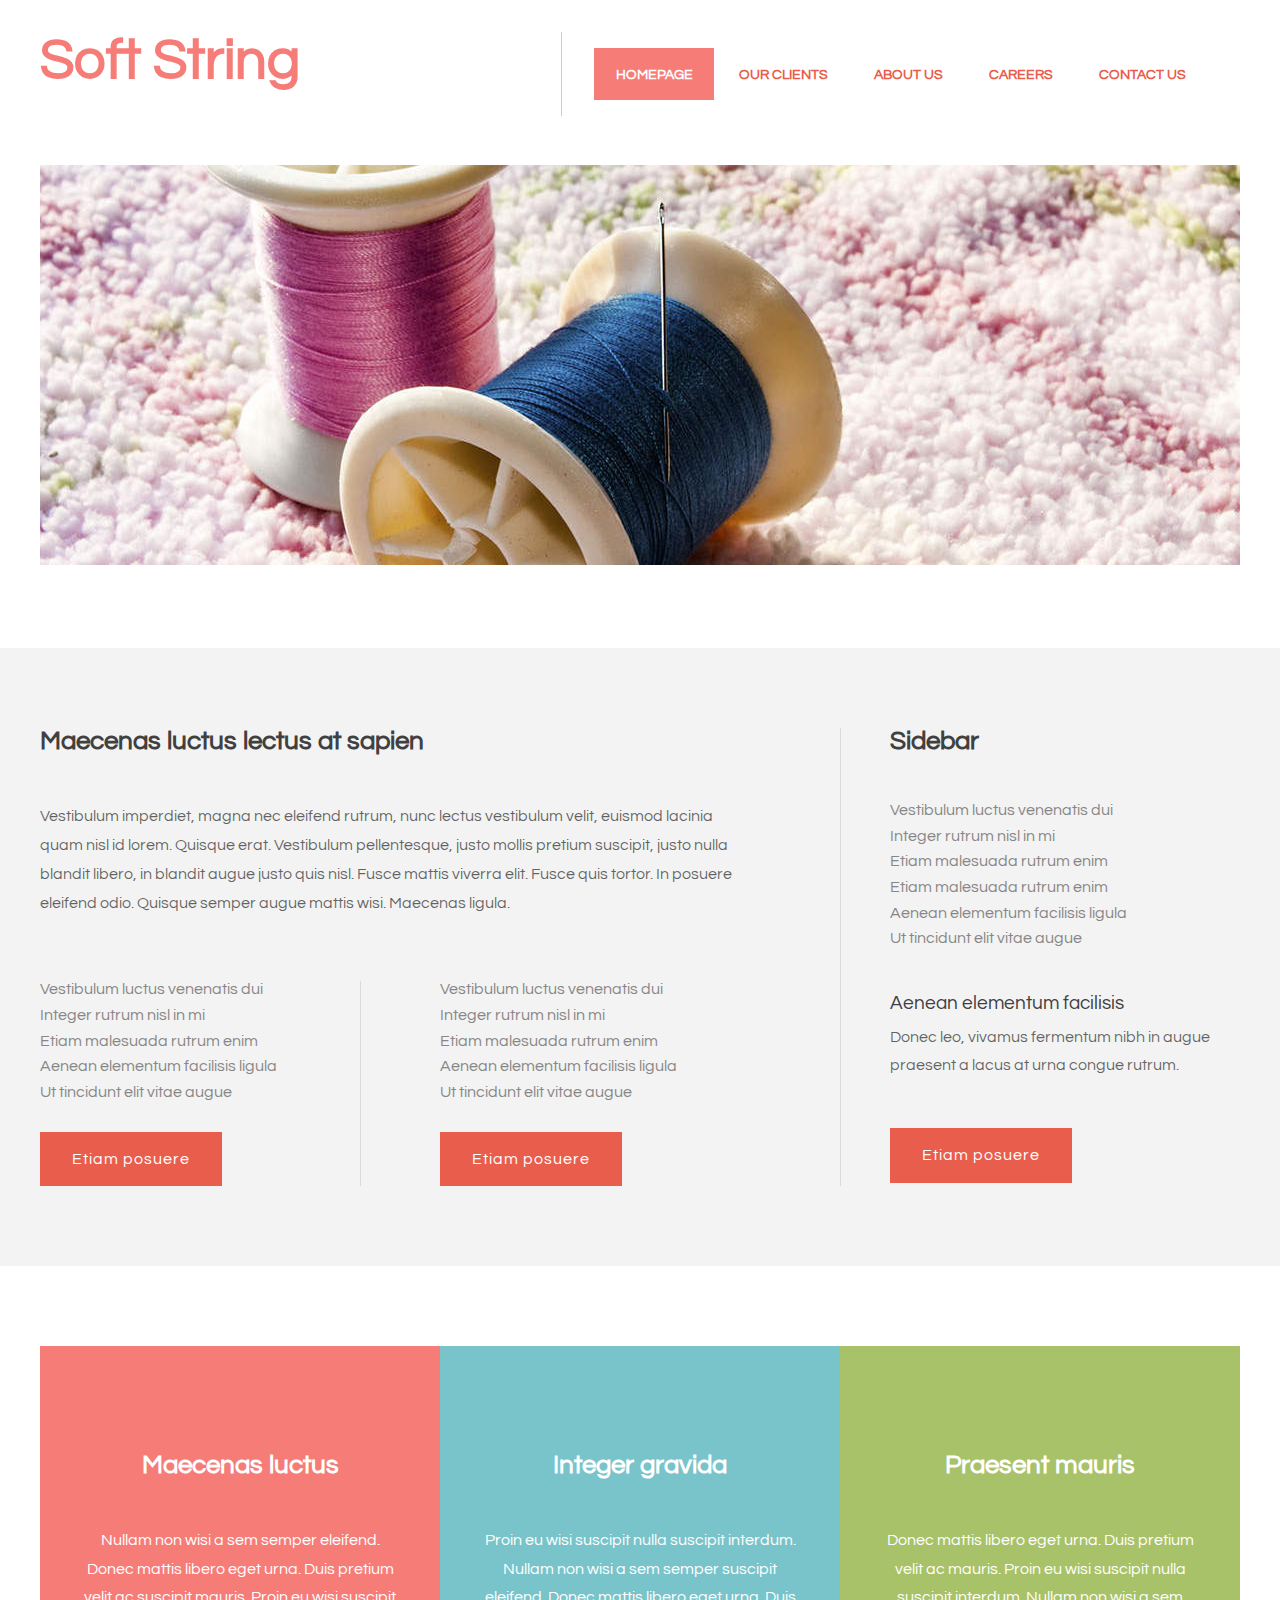
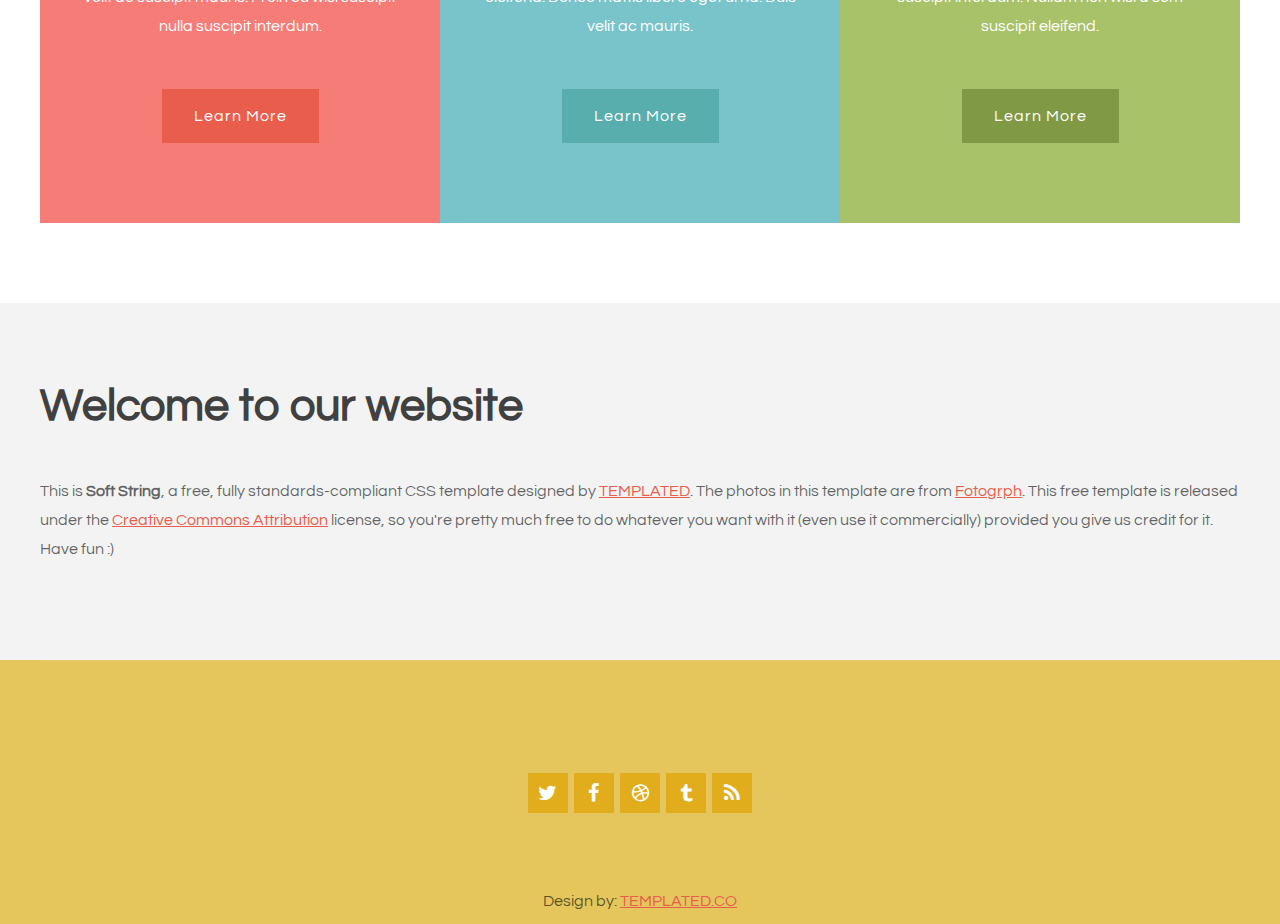
<file: static/css/index.html>
<!DOCTYPE html PUBLIC "-//W3C//DTD XHTML 1.0 Strict//EN" "http://www.w3.org/TR/xhtml1/DTD/xhtml1-strict.dtd">
<!--
Design by TEMPLATED
http://templated.co
Released for free under the Creative Commons Attribution License

Name       : Soft String 
Description: A two-column, fixed-width design with dark color scheme.
Version    : 1.0
Released   : 20140101

--><html xmlns="http://www.w3.org/1999/xhtml"><head><meta http-equiv="Content-Type" content="text/html; charset=utf-8"><title></title><meta name="keywords" content=""><meta name="robots" content="index, follow, max-image-preview:large, max-snippet:-1, max-video-preview:-1"><meta name="description" content=""><link href="http://fonts.googleapis.com/css?family=Source+Sans+Pro:200,300,400,600,700,900%7CQuicksand:400,700%7CQuestrial" rel="stylesheet"><link href="default.css" rel="stylesheet" type="text/css" media="all"><link href="fonts.css" rel="stylesheet" type="text/css" media="all"><!--[if IE 6]><link href="default_ie6.css" rel="stylesheet" type="text/css" /><![endif]--></head><body>
<div id="header-wrapper">
	<div id="header" class="container">
		<div id="logo">
			<h1><a href="#">Soft String</a></h1>
		</div>
		<div id="menu">
			<ul><li class="current_page_item"><a href="#" accesskey="1" title="">Homepage</a></li>
				<li><a href="#" accesskey="2" title="">Our Clients</a></li>
				<li><a href="#" accesskey="3" title="">About Us</a></li>
				<li><a href="#" accesskey="4" title="">Careers</a></li>
				<li><a href="#" accesskey="5" title="">Contact Us</a></li>
			</ul></div>
	</div>
	<div id="banner" class="container"><img src="images/banner.jpg" width="1200" height="400" alt=""></div>
</div>
<div id="page-wrapper">
	<div id="page" class="container">
		<div id="content">
			<div class="title">
				<h2>Maecenas luctus lectus at sapien</h2>
			</div>
			<p>Vestibulum imperdiet, magna nec eleifend rutrum, nunc lectus vestibulum velit, euismod lacinia quam nisl id lorem. Quisque erat. Vestibulum pellentesque, justo mollis pretium suscipit, justo nulla blandit libero, in blandit augue justo quis nisl. Fusce mattis viverra elit. Fusce quis tortor. In posuere eleifend odio. Quisque semper augue mattis wisi. Maecenas ligula.</p>
			<div id="two-column">
				<div class="box1">
					<ul class="default"><li><a href="#">Vestibulum luctus venenatis dui</a></li>
						<li><a href="#">Integer rutrum nisl in mi</a></li>
						<li><a href="#">Etiam malesuada rutrum enim</a></li>
						<li><a href="#">Aenean elementum facilisis ligula</a></li>
						<li><a href="#">Ut tincidunt elit vitae augue</a></li>
					</ul><a href="#" class="button button-small">Etiam posuere</a>
				</div>
				<div class="box2">
					<ul class="default"><li><a href="#">Vestibulum luctus venenatis dui</a></li>
						<li><a href="#">Integer rutrum nisl in mi</a></li>
						<li><a href="#">Etiam malesuada rutrum enim</a></li>
						<li><a href="#">Aenean elementum facilisis ligula</a></li>
						<li><a href="#">Ut tincidunt elit vitae augue</a></li>
					</ul><a href="#" class="button button-small">Etiam posuere</a>
				</div>
			</div>
			
		</div>
		<div id="sidebar">
			<div class="title">
				<h2>Sidebar</h2>
			</div>
			<ul class="default"><li><a href="#">Vestibulum luctus venenatis dui</a></li>
				<li><a href="#">Integer rutrum nisl in mi</a></li>
				<li><a href="#">Etiam malesuada rutrum enim</a></li>
				<li><a href="#">Etiam malesuada rutrum enim</a></li>
				<li><a href="#">Aenean elementum facilisis ligula</a></li>
				<li><a href="#">Ut tincidunt elit vitae augue</a></li>
			</ul><div class="section">
				<h3>Aenean elementum facilisis</h3>
				<p>Donec leo, vivamus fermentum nibh in augue praesent a lacus at urna congue rutrum.</p>
				<a href="#" class="button button-small">Etiam posuere</a>
			</div>
		</div>
	</div>
</div>
<div class="wrapper">
	<div id="three-column" class="container">
		<div id="tbox1">
			<div class="title">
				<h2>Maecenas luctus</h2>
			</div>
			<p>Nullam non wisi a sem semper eleifend. Donec mattis libero eget urna. Duis pretium velit ac suscipit mauris. Proin eu wisi suscipit nulla suscipit interdum.</p>
			<a href="#" class="button">Learn More</a> </div>
		<div id="tbox2">
			<div class="title">
				<h2>Integer gravida</h2>
			</div>
			<p>Proin eu wisi suscipit nulla suscipit interdum. Nullam non wisi a sem semper suscipit eleifend. Donec mattis libero eget urna. Duis  velit ac mauris.</p>
			<a href="#" class="button">Learn More</a> </div>
		<div id="tbox3">
			<div class="title">
				<h2>Praesent mauris</h2>
			</div>
			<p>Donec mattis libero eget urna. Duis pretium velit ac mauris. Proin eu wisi suscipit nulla suscipit interdum. Nullam non wisi a sem suscipit  eleifend.</p>
			<a href="#" class="button">Learn More</a> </div>
	</div>
	
</div>
<div id="wrapper2">
	<div class="container">
		<div class="title">
			<h2>Welcome to our website</h2>
		</div>
		<p>This is <strong>Soft String</strong>, a free, fully standards-compliant CSS template designed by <a href="http://templated.co" rel="nofollow">TEMPLATED</a>. The photos in this template are from <a href="http://fotogrph.com/"> Fotogrph</a>. This free template is released under the <a href="http://templated.co/license">Creative Commons Attribution</a> license, so you're pretty much free to do whatever you want with it (even use it commercially) provided you give us credit for it. Have fun :) </p>
	</div>
</div>
<div id="copyright" class="container">
		<ul class="contact"><li><a href="#" class="icon icon-twitter"><span>Twitter</span></a></li>
			<li><a href="#" class="icon icon-facebook"><span></span></a></li>
			<li><a href="#" class="icon icon-dribbble"><span>Pinterest</span></a></li>
			<li><a href="#" class="icon icon-tumblr"><span>Google+</span></a></li>
			<li><a href="#" class="icon icon-rss"><span>Pinterest</span></a></li>
		</ul></div>
<div class="copyright">
	Design by: <a href="https://templated.co/">TEMPLATED.CO</a>
</div>
</body></html>
</file>
<file: static/css/default.css>
html, body
	{
		height: 100%;
	}
	
	body
	{
		margin: 0px;
		padding: 0px;
		background: #E4C65D;
		font-family: 'Questrial', sans-serif;
		font-size: 12pt;
		color: rgba(0,0,0,.6);
	}
	
	
	h1, h2, h3
	{
		margin: 0;
		padding: 0;
		color: #404040;
	}
	
	p, ol, ul
	{
		margin-top: 0;
	}
	
	ol, ul
	{
		padding: 0;
		list-style: none;
	}
	
	p
	{
		line-height: 180%;
	}
	
	strong
	{
	}
	
	a
	{
		color: #E85D4B;
	}
	
	a:hover
	{
		text-decoration: none;
	}
	

	.container
	{
		margin: 0px auto;
		width: 1200px;
	}
	

/*********************************************************************************/
/* Form Style                                                                    */
/*********************************************************************************/

		form
		{
		}
		
			form label
			{
				display: block;
				text-align: left;
				margin-bottom: 0.5em;
			}
			
			form .submit
			{
				margin-top: 2em;
				line-height: 1.5em;
				font-size: 1.3em;
			}
		
			form input.text,
			form select,
			form textarea
			{
				position: relative;
				-webkit-appearance: none;
				display: block;
				border: 0;
				background: #fff;
				background: rgba(255,255,255,0.75);
				width: 100%;
				border-radius: 0.50em;
				margin: 1em 0em;
				padding: 1.50em 1em;
				box-shadow: inset 0 0.1em 0.1em 0 rgba(0,0,0,0.05);
				border: solid 1px rgba(0,0,0,0.15);
				-moz-transition: all 0.35s ease-in-out;
				-webkit-transition: all 0.35s ease-in-out;
				-o-transition: all 0.35s ease-in-out;
				-ms-transition: all 0.35s ease-in-out;
				transition: all 0.35s ease-in-out;
				font-size: 1em;
				outline: none;
			}

				form input.text:hover,
				form select:hover,
				form textarea:hover
				{
				}

				form input.text:focus,
				form select:focus,
				form textarea:focus
				{
					box-shadow: 0 0 2px 1px #E0E0E0;
					background: #fff;
				}
				
				form textarea
				{
					min-height: 12em;
				}

				form .formerize-placeholder
				{
					color: #555 !important;
				}

				form ::-webkit-input-placeholder
				{
					color: #555 !important;
				}

				form :-moz-placeholder
				{
					color: #555 !important;
				}

				form ::-moz-placeholder
				{
					color: #555 !important;
				}

				form :-ms-input-placeholder
				{
					color: #555 !important;
				}

				form ::-moz-focus-inner
				{
					border: 0;
				}


/*********************************************************************************/
/* Image Style                                                                   */
/*********************************************************************************/

	.image
	{
		display: inline-block;
		border: 1px solid rgba(0,0,0,.1);
	}
	
	.image img
	{
		display: block;
		width: 100%;
	}
	
	.image-full
	{
		display: block;
		width: 100%;
		margin: 0 0 3em 0;
	}
	
	.image-left
	{
		float: left;
		margin: 0 2em 2em 0;
	}
	
	.image-centered
	{
		display: block;
		margin: 0 0 2em 0;
	}
	
	.image-centered img
	{
		margin: 0 auto;
		width: auto;
	}

/*********************************************************************************/
/* List Styles                                                                   */
/*********************************************************************************/

	ul.style1
	{
	}


/*********************************************************************************/
/* Social Icon Styles                                                            */
/*********************************************************************************/

	ul.contact
	{
		margin: 0;
		padding: 2em 0em 0em 0em;
		list-style: none;
	}
	
	ul.contact li
	{
		display: inline-block;
		padding: 0em 0.10em;
		font-size: 1em;
	}
	
	ul.contact li span
	{
		display: none;
		margin: 0;
		padding: 0;
	}
	
	ul.contact li a
	{
		color: #FFF;
	}
	
	ul.contact li a:before
	{
		display: inline-block;
		background: #E2AD1C;
		width: 40px;
		height: 40px;
		line-height: 40px;
		text-align: center;
		color: #FFFFFF;
	}
	

/*********************************************************************************/
/* Button Style                                                                  */
/*********************************************************************************/

	.button
	{
		display: inline-block;
		margin-top: 2em;
		padding: 0.8em 2em;
		background: #E85D4B;
		line-height: 1.8em;
		letter-spacing: 1px;
		text-decoration: none;
		font-size: 1em;
		color: #FFF;
	}
	
	.button:before
	{
		display: inline-block;
		background: #8DCB89;
		margin-right: 1em;
		width: 40px;
		height: 40px;
		line-height: 40px;
		border-radius: 20px;
		text-align: center;
		color: #272925;
	}
	
	.button-small
	{
	}
		
/*********************************************************************************/
/* Heading Titles                                                                */
/*********************************************************************************/

	.title
	{
		margin-bottom: 3em;
	}
	
	.title h2
	{
		font-size: 2.8em;
	}
	
	.title .byline
	{
		font-size: 1.1em;
		color: #6F6F6F;
	}

/*********************************************************************************/
/* Header                                                                        */
/*********************************************************************************/

	#header-wrapper
	{
		overflow: hidden;
		padding: 2em 0em;
		background: #FFF;
	}

	#header
	{
		position: relative;
	}

/*********************************************************************************/
/* Logo                                                                          */
/*********************************************************************************/

	#logo
	{
	}
	
	#logo h1
	{
		display: inline-block;
		margin-bottom: 0.20em;
		font-size: 3.5em;
	}
	
	#logo a
	{
		text-decoration: none;
		color: #F67C78;
	}
	
	#logo span
	{
		padding-right: 0.5em;
		text-transform: uppercase;
		font-size: 0.90em;
		color: #F67C78;
}

	#logo span a
	{
		color: #F67C78;
	}
	
	

/*********************************************************************************/
/* Menu                                                                          */
/*********************************************************************************/

	#menu
	{
		position: absolute;
		right: 0;
		top: 0;
		border-left: 1px solid rgba(0,0,0,.2);
	}
	
	#menu ul
	{
		display: inline-block;
		padding: 1em 2em 0em 2em;
		text-align: center;
	}
	
	#menu li
	{
		display: inline-block;
	}
	
	#menu li a, #menu li span
	{
		display: inline-block;
		padding: 1.3em 1.5em;
		text-decoration: none;
		font-size: 0.90em;
		font-weight: 600;
		text-transform: uppercase;
		outline: 0;
	}
	
	#menu li:hover a, #menu li.active a, #menu li.active span
	{
	}
	
	#menu .current_page_item a
	{
		background: #F67C78;
		color: #FFF;
	}
	

/*********************************************************************************/
/* Banner                                                                        */
/*********************************************************************************/

	#banner
	{
		padding: 4em 0em 3em 0em;
	}

/*********************************************************************************/
/* Wrapper                                                                       */
/*********************************************************************************/


	.wrapper
	{
		overflow: hidden;
		padding: 5em 0em 5em 0em;
		background: #FFF;
	}

	#wrapper1
	{
		background: #FFF;
	}

	#wrapper2
	{
		overflow: hidden;
		background: #F3F3F3;
		padding: 5em 0em;
	}

/*********************************************************************************/
/* Welcome                                                                       */
/*********************************************************************************/

	#welcome
	{
		overflow: hidden;
		width: 1000px;
		padding: 8em 100px 0em 100px;
		text-align: center;
		color: rgba(0,0,0,0.6);
	}
	
	#welcome .content
	{
		padding: 0em 8em;
	}
	
	#welcome .title h2
	{
		color: rgba(0,0,0,0.8);
	}
	
	#welcome a,
	#welcome strong
	{
		color: rgba(0,0,0,0.8);
	}

/*********************************************************************************/
/* Page                                                                          */
/*********************************************************************************/

	#page-wrapper
	{
		overflow: hidden;
		background: #F3F3F3;
		padding: 5em 0em;
	}

	#page
	{
	}

	#page .title h2
	{
		font-size: 1.60em;
	}


/*********************************************************************************/
/* Content                                                                       */
/*********************************************************************************/

	#content
	{
		float: left;
		width: 700px;
		padding-right: 100px;
		border-right: 1px solid rgba(0,0,0,.1);
	}
	
/*********************************************************************************/
/* Sidebar                                                                       */
/*********************************************************************************/

	#sidebar
	{
		float: right;
		width: 350px;
	}
	
	#sidebar h3
	{
		padding-bottom: .50em;
		font-weight: 300;
	}
	
	#sidebar .section
	{
		margin-top: 3em;
	}

/*********************************************************************************/
/* Footer                                                                        */
/*********************************************************************************/

	#footer
	{
		text-align: center;
	}

	
	#footer .title span
	{
		color: rgba(255,255,255,0.4);
	}

/*********************************************************************************/
/* Copyright                                                                     */
/*********************************************************************************/

	#copyright
	{
		overflow: hidden;
		padding: 5em 0em;
		border-top: 1px solid rgba(255,255,255,0.08);
		text-align: center;
	}
	
	#copyright p
	{
		letter-spacing: 1px;
		font-size: 0.90em;
		color: rgba(255,255,255,0.6);
	}
	
	#copyright a
	{
		text-decoration: none;
		color: rgba(255,255,255,0.8);
	}
	.copyright{
		width: 100%;
		text-align: center;
		padding-bottom: 15px;
	}
/*********************************************************************************/
/* Newsletter                                                                    */
/*********************************************************************************/

	#newsletter
	{
		overflow: hidden;
		padding: 8em 0em;
		background: #EDEDED;
		text-align: center;
	}
	
	#newsletter .title h2
	{
		color: rgba(0,0,0,0.8);
	}
	
	#newsletter .content
	{
		width: 600px;
		margin: 0px auto;
	}
	
/*********************************************************************************/
/* Portfolio                                                                     */
/*********************************************************************************/

	#portfolio
	{
	}
	
	#portfolio .box
	{
		text-align: center;
		color: rgba(0,0,0,0.5);
	}
	
	#portfolio h3
	{
		display: block;
		padding-bottom: 1em;
		font-size: 1em;
		color: rgba(0,0,0,0.6);
	}

	#portfolio .title
	{
		text-align: center;
	}

	#portfolio .title h2
	{
		color: rgba(0,0,0,0.8);
	}

	.column1,
	.column2,
	.column3,
	.column4
	{
		width: 282px;
	}
	
	.column1,
	.column2,
	.column3
	{
		float: left;
		margin-right: 24px;
	}
	
	.column4
	{
		float: right;
	}

/*********************************************************************************/
/* Three Columns                                                                 */
/*********************************************************************************/

	#three-column
	{
		overflow: hidden;
		text-align: center;
		color: #FFF;
	}
	
	#three-column h2
	{
		margin: 1em 0em;
		font-size: 1.5em;
		font-weight: 700;
	}
	
	#three-column .icon
	{
		position: relative;
		display: block;
		margin: 0px auto 0.80em auto;
		background: none;
		line-height: 150px;
		font-size: 4em;
		width: 150px;
		height: 150px;
		border-radius: 100px;
		border: 6px solid #67128F;
		text-align: center;
		color: #FFF;
		
	}
		
	#three-column #tbox1,
	#three-column #tbox2,
	#three-column #tbox3
	{
		float: left;
		width: 320px;
		padding: 80px 40px 80px 40px;
	}

	#three-column #tbox1
	{
		background: #F67C78;
	}

	#three-column #tbox1 .button
	{
		background: #E85D4B;
	}

	#three-column #tbox2
	{
		background: #79C4CA;
	}

	#three-column #tbox2 .button
	{
		background: #57AEAD;
	}

	#three-column #tbox3
	{
		background: #A8C269;
	}

	#three-column #tbox3 .button
	{
		background: #809944;
	}
	
	#three-column .title
	{
		text-align: center;
	}
	
	#three-column .title h2
	{
		font-size: 1.60em;
		color: #FFF;
	}
	
	#three-column .title .byline
	{
		padding-top: 0.50em;
		font-size: 0.90em;
		color: #858585;
	}

	#three-column .arrow-down
	{
		border-top-color: #292929;
	}
	
	
	ul.tools
	{
		margin: 0;
		padding: 0em 0em 0em 0em;
		list-style: none;
	}
	
	ul.tools li
	{
		display: inline-block;
		padding: 0em .2em;
		font-size: 4em;
	}
	
	ul.tools li span
	{
		display: none;
		margin: 0;
		padding: 0;
	}
	
	ul.tools li a
	{
		color: #FFF;
	}
	
	ul.tools li a:before
	{
		display: inline-block;
		background: #1ABC9C;
		width: 120px;
		height: 120px;
		border-radius: 50%;
		line-height: 120px;
		text-align: center;
		color: #FFFFFF;
	}

		ul.default
		{
			list-style: none;
			margin: 0;
			padding: 0;
		}
		
			ul.default li
			{
				display: block;
				padding-top: 0.60em;
			}
			
				ul.default li:first-child
				{
					padding-top: 0;
				}
			
			ul.default a
			{
				text-decoration: none;
				color: #888787;
			}		

				ul.default a:hover
				{
					text-decoration: underline;
				}		
	
	#two-column
	{
		padding-top: 3em;
	}

	#two-column .box1
	{
		float: left;
		width: 320px;
		border-right: 1px solid rgba(0,0,0,.1);
	}

	#two-column .box2
	{
		float: right;
		width: 300px;
	}
</file>
<file: static/css/fonts.css>
@charset 'UTF-8';

@font-face
{
	font-family: 'FontAwesome';
	src: url('fonts/fontawesome-webfont.eot?v=3.0.1');
	src: url('fonts/fontawesome-webfont.eot?#iefix&v=3.0.1') format('embedded-opentype'),
	     url('fonts/fontawesome-webfont.woff?v=3.0.1') format('woff'),
	     url('fonts/fontawesome-webfont.ttf?v=3.0.1') format('truetype'),
	     url('fonts/fontawesome-webfont.svg#FontAwesome') format('svg');
	font-weight: normal;
	font-style: normal;
}

@font-face
{
	font-family: 'Font-Awesome-Social';
	src: url('fonts/fontawesome-social-webfont.eot');
	src: url('fonts/fontawesome-social-webfont.eot?#iefix') format('embedded-opentype'),
	     url('fonts/fontawesome-social-webfont.woff') format('woff'),
		 url('fonts/fontawesome-social-webfont.ttf') format('truetype'),
		 url('fonts/fontawesome-social-webfont.svg#Font-Awesome-More') format('svg');
	font-weight: normal;
	font-style: normal;
}

/*********************************************************************************/
/* Icons                                                                         */
/*********************************************************************************/

	/*
		Powered by:
		
		Font Awesome (http://fortawesome.github.com/Font-Awesome/)
		Font Awesome More (http://gregoryloucas.github.com/Font-Awesome-More/)
	*/

	.icon
	{
		text-decoration: none;
	}

		.icon:before
		{
			font-size: 1.25em;
			text-decoration: none;
			font-family: FontAwesome;
			font-weight: normal;
			font-style: normal;
			-webkit-text-rendering: optimizeLegibility;
			-moz-text-rendering: optimizeLegibility;
			-ms-text-rendering: optimizeLegibility;
			-o-text-rendering: optimizeLegibility;
			text-rendering: optimizeLegibility;
			-webkit-font-smoothing: antialiased;
			-moz-font-smoothing: antialiased;
			-ms-font-smoothing: antialiased;
			-o-font-smoothing: antialiased;
			font-smoothing: antialiased;
			-webkit-font-feature-settings: "liga" 1, "dlig" 1;
			-moz-font-feature-settings: "liga=1, dlig=1";
			-ms-font-feature-settings: "liga" 1, "dlig" 1;
			-o-font-feature-settings: "liga" 1, "dlig" 1;
			font-feature-settings: "liga" 1, "dlig" 1;
		}

		.icon-glass:before                { content: "\f000"; }
		.icon-music:before                { content: "\f001"; }
		.icon-search:before               { content: "\f002"; }
		.icon-envelope:before             { content: "\f003"; }
		.icon-heart:before                { content: "\f004"; }
		.icon-star:before                 { content: "\f005"; }
		.icon-star-empty:before           { content: "\f006"; }
		.icon-user:before                 { content: "\f007"; }
		.icon-film:before                 { content: "\f008"; }
		.icon-th-large:before             { content: "\f009"; }
		.icon-th:before                   { content: "\f00a"; }
		.icon-th-list:before              { content: "\f00b"; }
		.icon-ok:before                   { content: "\f00c"; }
		.icon-remove:before               { content: "\f00d"; }
		.icon-zoom-in:before              { content: "\f00e"; }

		.icon-zoom-out:before             { content: "\f010"; }
		.icon-off:before                  { content: "\f011"; }
		.icon-signal:before               { content: "\f012"; }
		.icon-cog:before                  { content: "\f013"; }
		.icon-trash:before                { content: "\f014"; }
		.icon-home:before                 { content: "\f015"; }
		.icon-file:before                 { content: "\f016"; }
		.icon-time:before                 { content: "\f017"; }
		.icon-road:before                 { content: "\f018"; }
		.icon-download-alt:before         { content: "\f019"; }
		.icon-download:before             { content: "\f01a"; }
		.icon-upload:before               { content: "\f01b"; }
		.icon-inbox:before                { content: "\f01c"; }
		.icon-play-circle:before          { content: "\f01d"; }
		.icon-repeat:before               { content: "\f01e"; }

		/* \f020 doesn't work in Safari. all shifted one down */
		.icon-refresh:before              { content: "\f021"; }
		.icon-list-alt:before             { content: "\f022"; }
		.icon-lock:before                 { content: "\f023"; }
		.icon-flag:before                 { content: "\f024"; }
		.icon-headphones:before           { content: "\f025"; }
		.icon-volume-off:before           { content: "\f026"; }
		.icon-volume-down:before          { content: "\f027"; }
		.icon-volume-up:before            { content: "\f028"; }
		.icon-qrcode:before               { content: "\f029"; }
		.icon-barcode:before              { content: "\f02a"; }
		.icon-tag:before                  { content: "\f02b"; }
		.icon-tags:before                 { content: "\f02c"; }
		.icon-book:before                 { content: "\f02d"; }
		.icon-bookmark:before             { content: "\f02e"; }
		.icon-print:before                { content: "\f02f"; }

		.icon-camera:before               { content: "\f030"; }
		.icon-font:before                 { content: "\f031"; }
		.icon-bold:before                 { content: "\f032"; }
		.icon-italic:before               { content: "\f033"; }
		.icon-text-height:before          { content: "\f034"; }
		.icon-text-width:before           { content: "\f035"; }
		.icon-align-left:before           { content: "\f036"; }
		.icon-align-center:before         { content: "\f037"; }
		.icon-align-right:before          { content: "\f038"; }
		.icon-align-justify:before        { content: "\f039"; }
		.icon-list:before                 { content: "\f03a"; }
		.icon-indent-left:before          { content: "\f03b"; }
		.icon-indent-right:before         { content: "\f03c"; }
		.icon-facetime-video:before       { content: "\f03d"; }
		.icon-picture:before              { content: "\f03e"; }

		.icon-pencil:before               { content: "\f040"; }
		.icon-map-marker:before           { content: "\f041"; }
		.icon-adjust:before               { content: "\f042"; }
		.icon-tint:before                 { content: "\f043"; }
		.icon-edit:before                 { content: "\f044"; }
		.icon-share:before                { content: "\f045"; }
		.icon-check:before                { content: "\f046"; }
		.icon-move:before                 { content: "\f047"; }
		.icon-step-backward:before        { content: "\f048"; }
		.icon-fast-backward:before        { content: "\f049"; }
		.icon-backward:before             { content: "\f04a"; }
		.icon-play:before                 { content: "\f04b"; }
		.icon-pause:before                { content: "\f04c"; }
		.icon-stop:before                 { content: "\f04d"; }
		.icon-forward:before              { content: "\f04e"; }

		.icon-fast-forward:before         { content: "\f050"; }
		.icon-step-forward:before         { content: "\f051"; }
		.icon-eject:before                { content: "\f052"; }
		.icon-chevron-left:before         { content: "\f053"; }
		.icon-chevron-right:before        { content: "\f054"; }
		.icon-plus-sign:before            { content: "\f055"; }
		.icon-minus-sign:before           { content: "\f056"; }
		.icon-remove-sign:before          { content: "\f057"; }
		.icon-ok-sign:before              { content: "\f058"; }
		.icon-question-sign:before        { content: "\f059"; }
		.icon-info-sign:before            { content: "\f05a"; }
		.icon-screenshot:before           { content: "\f05b"; }
		.icon-remove-circle:before        { content: "\f05c"; }
		.icon-ok-circle:before            { content: "\f05d"; }
		.icon-ban-circle:before           { content: "\f05e"; }

		.icon-arrow-left:before           { content: "\f060"; }
		.icon-arrow-right:before          { content: "\f061"; }
		.icon-arrow-up:before             { content: "\f062"; }
		.icon-arrow-down:before           { content: "\f063"; }
		.icon-share-alt:before            { content: "\f064"; }
		.icon-resize-full:before          { content: "\f065"; }
		.icon-resize-small:before         { content: "\f066"; }
		.icon-plus:before                 { content: "\f067"; }
		.icon-minus:before                { content: "\f068"; }
		.icon-asterisk:before             { content: "\f069"; }
		.icon-exclamation-sign:before     { content: "\f06a"; }
		.icon-gift:before                 { content: "\f06b"; }
		.icon-leaf:before                 { content: "\f06c"; }
		.icon-fire:before                 { content: "\f06d"; }
		.icon-eye-open:before             { content: "\f06e"; }

		.icon-eye-close:before            { content: "\f070"; }
		.icon-warning-sign:before         { content: "\f071"; }
		.icon-plane:before                { content: "\f072"; }
		.icon-calendar:before             { content: "\f073"; }
		.icon-random:before               { content: "\f074"; }
		.icon-comment:before              { content: "\f075"; }
		.icon-magnet:before               { content: "\f076"; }
		.icon-chevron-up:before           { content: "\f077"; }
		.icon-chevron-down:before         { content: "\f078"; }
		.icon-retweet:before              { content: "\f079"; }
		.icon-shopping-cart:before        { content: "\f07a"; }
		.icon-folder-close:before         { content: "\f07b"; }
		.icon-folder-open:before          { content: "\f07c"; }
		.icon-resize-vertical:before      { content: "\f07d"; }
		.icon-resize-horizontal:before    { content: "\f07e"; }

		.icon-bar-chart:before            { content: "\f080"; }
		.icon-twitter-sign:before         { content: "\f081"; }
		.icon-facebook-sign:before        { content: "\f082"; }
		.icon-camera-retro:before         { content: "\f083"; }
		.icon-key:before                  { content: "\f084"; }
		.icon-cogs:before                 { content: "\f085"; }
		.icon-comments:before             { content: "\f086"; }
		.icon-thumbs-up:before            { content: "\f087"; }
		.icon-thumbs-down:before          { content: "\f088"; }
		.icon-star-half:before            { content: "\f089"; }
		.icon-heart-empty:before          { content: "\f08a"; }
		.icon-signout:before              { content: "\f08b"; }
		.icon-linkedin-sign:before        { content: "\f08c"; }
		.icon-pushpin:before              { content: "\f08d"; }
		.icon-external-link:before        { content: "\f08e"; }

		.icon-signin:before               { content: "\f090"; }
		.icon-trophy:before               { content: "\f091"; }
		.icon-github-sign:before          { content: "\f092"; }
		.icon-upload-alt:before           { content: "\f093"; }
		.icon-lemon:before                { content: "\f094"; }
		.icon-phone:before                { content: "\f095"; }
		.icon-check-empty:before          { content: "\f096"; }
		.icon-bookmark-empty:before       { content: "\f097"; }
		.icon-phone-sign:before           { content: "\f098"; }
		.icon-twitter:before              { content: "\f099"; }
		.icon-facebook:before             { content: "\f09a"; }
		.icon-github:before               { content: "\f09b"; }
		.icon-unlock:before               { content: "\f09c"; }
		.icon-credit-card:before          { content: "\f09d"; }
		.icon-rss:before                  { content: "\f09e"; }

		.icon-hdd:before                  { content: "\f0a0"; }
		.icon-bullhorn:before             { content: "\f0a1"; }
		.icon-bell:before                 { content: "\f0a2"; }
		.icon-certificate:before          { content: "\f0a3"; }
		.icon-hand-right:before           { content: "\f0a4"; }
		.icon-hand-left:before            { content: "\f0a5"; }
		.icon-hand-up:before              { content: "\f0a6"; }
		.icon-hand-down:before            { content: "\f0a7"; }
		.icon-circle-arrow-left:before    { content: "\f0a8"; }
		.icon-circle-arrow-right:before   { content: "\f0a9"; }
		.icon-circle-arrow-up:before      { content: "\f0aa"; }
		.icon-circle-arrow-down:before    { content: "\f0ab"; }
		.icon-globe:before                { content: "\f0ac"; }
		.icon-wrench:before               { content: "\f0ad"; }
		.icon-tasks:before                { content: "\f0ae"; }

		.icon-filter:before               { content: "\f0b0"; }
		.icon-briefcase:before            { content: "\f0b1"; }
		.icon-fullscreen:before           { content: "\f0b2"; }

		.icon-group:before                { content: "\f0c0"; }
		.icon-link:before                 { content: "\f0c1"; }
		.icon-cloud:before                { content: "\f0c2"; }
		.icon-beaker:before               { content: "\f0c3"; }
		.icon-cut:before                  { content: "\f0c4"; }
		.icon-copy:before                 { content: "\f0c5"; }
		.icon-paper-clip:before           { content: "\f0c6"; }
		.icon-save:before                 { content: "\f0c7"; }
		.icon-sign-blank:before           { content: "\f0c8"; }
		.icon-reorder:before              { content: "\f0c9"; }
		.icon-list-ul:before              { content: "\f0ca"; }
		.icon-list-ol:before              { content: "\f0cb"; }
		.icon-strikethrough:before        { content: "\f0cc"; }
		.icon-underline:before            { content: "\f0cd"; }
		.icon-table:before                { content: "\f0ce"; }

		.icon-magic:before                { content: "\f0d0"; }
		.icon-truck:before                { content: "\f0d1"; }
		.icon-pinterest:before            { content: "\f0d2"; }
		.icon-pinterest-sign:before       { content: "\f0d3"; }
		.icon-google-plus-sign:before     { content: "\f0d4"; }
		.icon-google-plus:before          { content: "\f0d5"; }
		.icon-money:before                { content: "\f0d6"; }
		.icon-caret-down:before           { content: "\f0d7"; }
		.icon-caret-up:before             { content: "\f0d8"; }
		.icon-caret-left:before           { content: "\f0d9"; }
		.icon-caret-right:before          { content: "\f0da"; }
		.icon-columns:before              { content: "\f0db"; }
		.icon-sort:before                 { content: "\f0dc"; }
		.icon-sort-down:before            { content: "\f0dd"; }
		.icon-sort-up:before              { content: "\f0de"; }

		.icon-envelope-alt:before         { content: "\f0e0"; }
		.icon-linkedin:before             { content: "\f0e1"; }
		.icon-undo:before                 { content: "\f0e2"; }
		.icon-legal:before                { content: "\f0e3"; }
		.icon-dashboard:before            { content: "\f0e4"; }
		.icon-comment-alt:before          { content: "\f0e5"; }
		.icon-comments-alt:before         { content: "\f0e6"; }
		.icon-bolt:before                 { content: "\f0e7"; }
		.icon-sitemap:before              { content: "\f0e8"; }
		.icon-umbrella:before             { content: "\f0e9"; }
		.icon-paste:before                { content: "\f0ea"; }
		.icon-lightbulb:before            { content: "\f0eb"; }
		.icon-exchange:before             { content: "\f0ec"; }
		.icon-cloud-download:before       { content: "\f0ed"; }
		.icon-cloud-upload:before         { content: "\f0ee"; }

		.icon-user-md:before              { content: "\f0f0"; }
		.icon-stethoscope:before          { content: "\f0f1"; }
		.icon-suitcase:before             { content: "\f0f2"; }
		.icon-bell-alt:before             { content: "\f0f3"; }
		.icon-coffee:before               { content: "\f0f4"; }
		.icon-food:before                 { content: "\f0f5"; }
		.icon-file-alt:before             { content: "\f0f6"; }
		.icon-building:before             { content: "\f0f7"; }
		.icon-hospital:before             { content: "\f0f8"; }
		.icon-ambulance:before            { content: "\f0f9"; }
		.icon-medkit:before               { content: "\f0fa"; }
		.icon-fighter-jet:before          { content: "\f0fb"; }
		.icon-beer:before                 { content: "\f0fc"; }
		.icon-h-sign:before               { content: "\f0fd"; }
		.icon-plus-sign-alt:before        { content: "\f0fe"; }

		.icon-double-angle-left:before    { content: "\f100"; }
		.icon-double-angle-right:before   { content: "\f101"; }
		.icon-double-angle-up:before      { content: "\f102"; }
		.icon-double-angle-down:before    { content: "\f103"; }
		.icon-angle-left:before           { content: "\f104"; }
		.icon-angle-right:before          { content: "\f105"; }
		.icon-angle-up:before             { content: "\f106"; }
		.icon-angle-down:before           { content: "\f107"; }
		.icon-desktop:before              { content: "\f108"; }
		.icon-laptop:before               { content: "\f109"; }
		.icon-tablet:before               { content: "\f10a"; }
		.icon-mobile-phone:before         { content: "\f10b"; }
		.icon-circle-blank:before         { content: "\f10c"; }
		.icon-quote-left:before           { content: "\f10d"; }
		.icon-quote-right:before          { content: "\f10e"; }

		.icon-spinner:before              { content: "\f110"; }
		.icon-circle:before               { content: "\f111"; }
		.icon-reply:before                { content: "\f112"; }
		.icon-github-alt:before           { content: "\f113"; }
		.icon-folder-close-alt:before     { content: "\f114"; }
		.icon-folder-open-alt:before      { content: "\f115"; }

		.icon-blogger-sign:before,.icon-blogger:before,.icon-delicious:before,.icon-dribbble-sign:before,.icon-dribbble:before,.icon-dropbox:before,.icon-drupal:before,.icon-evernote-sign:before,.icon-evernote:before,.icon-flickr-sign:before,.icon-flickr:before,.icon-forrst-sign:before,.icon-forrst:before,.icon-foursquare-sign:before,.icon-foursquare:before,.icon-git-fork:before,.icon-hacker-news:before,.icon-instagram:before,.icon-lastfm-sign:before,.icon-lastfm:before,.icon-paypal:before,.icon-picasa-sign:before,.icon-picasa:before,.icon-reddit:before,.icon-share-this-sign:before,.icon-share-this:before,.icon-skype:before,.icon-soundcloud:before,.icon-spotify:before,.icon-stack-overflow:before,.icon-tumblr-sign:before,.icon-tumblr:before,.icon-vimeo-sign:before,.icon-vimeo:before,.icon-wordpress-sign:before,.icon-wordpress:before,.icon-yelp-sign:before,.icon-yelp:before,.icon-youtube-sign:before,.icon-youtube:before              {font-family:'Font-Awesome-Social'; }

		.icon-dropbox:before              { content: "\f300"; }
		.icon-drupal:before               { content: "\f301"; }
		.icon-git-fork:before             { content: "\f302"; }
		.icon-instagram:before            { content: "\f303"; }
		.icon-share-this-sign:before      { content: "\f304"; }
		.icon-share-this:before           { content: "\f305"; }
		.icon-foursquare-sign:before      { content: "\f306"; }
		.icon-foursquare:before           { content: "\f307"; }
		.icon-hacker-news:before          { content: "\f308"; }
		.icon-skype:before                { content: "\f309"; }
		.icon-spotify:before              { content: "\f30a"; }
		.icon-soundcloud:before           { content: "\f30b"; }
		.icon-paypal:before               { content: "\f30c"; }
		.icon-youtube-sign:before         { content: "\f30d"; }
		.icon-youtube:before              { content: "\f30e"; }
		.icon-reddit:before               { content: "\f30f"; }
		.icon-blogger-sign:before         { content: "\f310"; }
		.icon-blogger:before              { content: "\f311"; }
		.icon-dribbble-sign:before        { content: "\f312"; }
		.icon-dribbble:before             { content: "\f313"; }
		.icon-evernote-sign:before        { content: "\f314"; }
		.icon-evernote:before             { content: "\f315"; }
		.icon-flickr-sign:before          { content: "\f316"; }
		.icon-flickr:before               { content: "\f317"; }
		.icon-forrst-sign:before          { content: "\f318"; }
		.icon-forrst:before               { content: "\f319"; }
		.icon-delicious:before            { content: "\f31a"; }
		.icon-lastfm-sign:before          { content: "\f31b"; }
		.icon-lastfm:before               { content: "\f31c"; }
		.icon-picasa-sign:before          { content: "\f31d"; }
		.icon-picasa:before               { content: "\f31e"; }
		.icon-stack-overflow:before       { content: "\f320"; }
		.icon-tumblr-sign:before          { content: "\f321"; }
		.icon-tumblr:before               { content: "\f322"; }
		.icon-vimeo-sign:before           { content: "\f323"; }
		.icon-vimeo:before                { content: "\f324"; }
		.icon-wordpress-sign:before       { content: "\f325"; }
		.icon-wordpress:before            { content: "\f326"; }
		.icon-yelp-sign:before            { content: "\f327"; }
		.icon-yelp:before                 { content: "\f328"; }
		.icon-cloud-upload:before		  { content: "\f0ee"; }
		.icon-cloud-download:before		  { content: "\f0ed"; }
</file>
